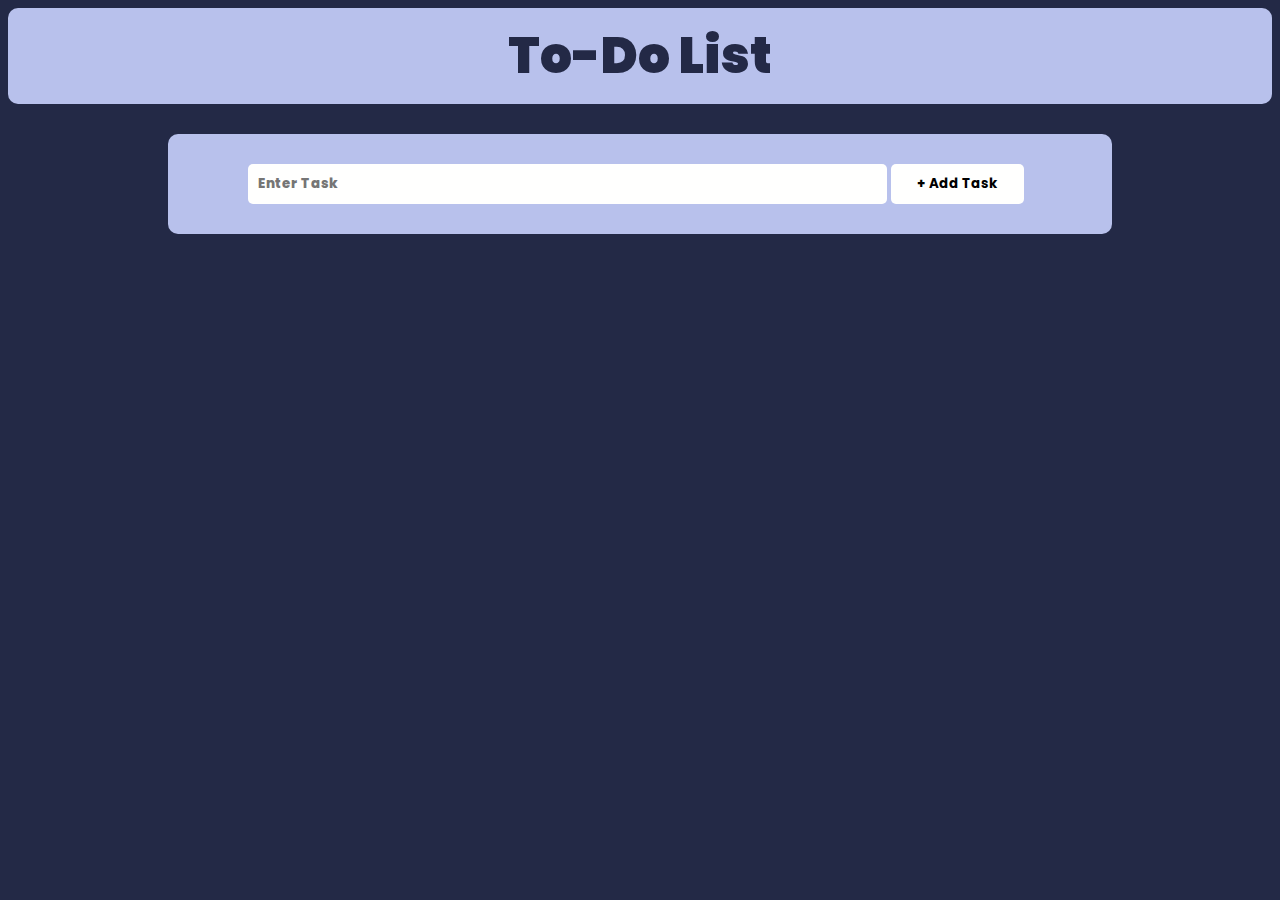
<file: index.html>
<!DOCTYPE html>
<html lang="en">

<head>
    <meta charset="UTF-8">
    <meta http-equiv="X-UA-Compatible" content="IE=edge">
    <meta name="viewport" content="width=device-width, initial-scale=1.0">
    <title>To Do List</title>
    <script src="todolist.js"></script>
    <link rel="stylesheet" href="todolist.css">
    <link href="https://fonts.googleapis.com/css2?family=Libre+Baskerville:ital@0;1&family=Poppins:wght@200&family=Vazirmatn:wght@700&display=swap" rel="stylesheet">
</head>

<body>
    <div id="title">To-Do List</div>
    <div id="adding"><input type="text" placeholder="Enter Task" id="inpt">
    <button id="btn" onclick="newItem()">+ Add Task</button></div>
    <div id="list">
    </div>
</body>

</html>
</file>
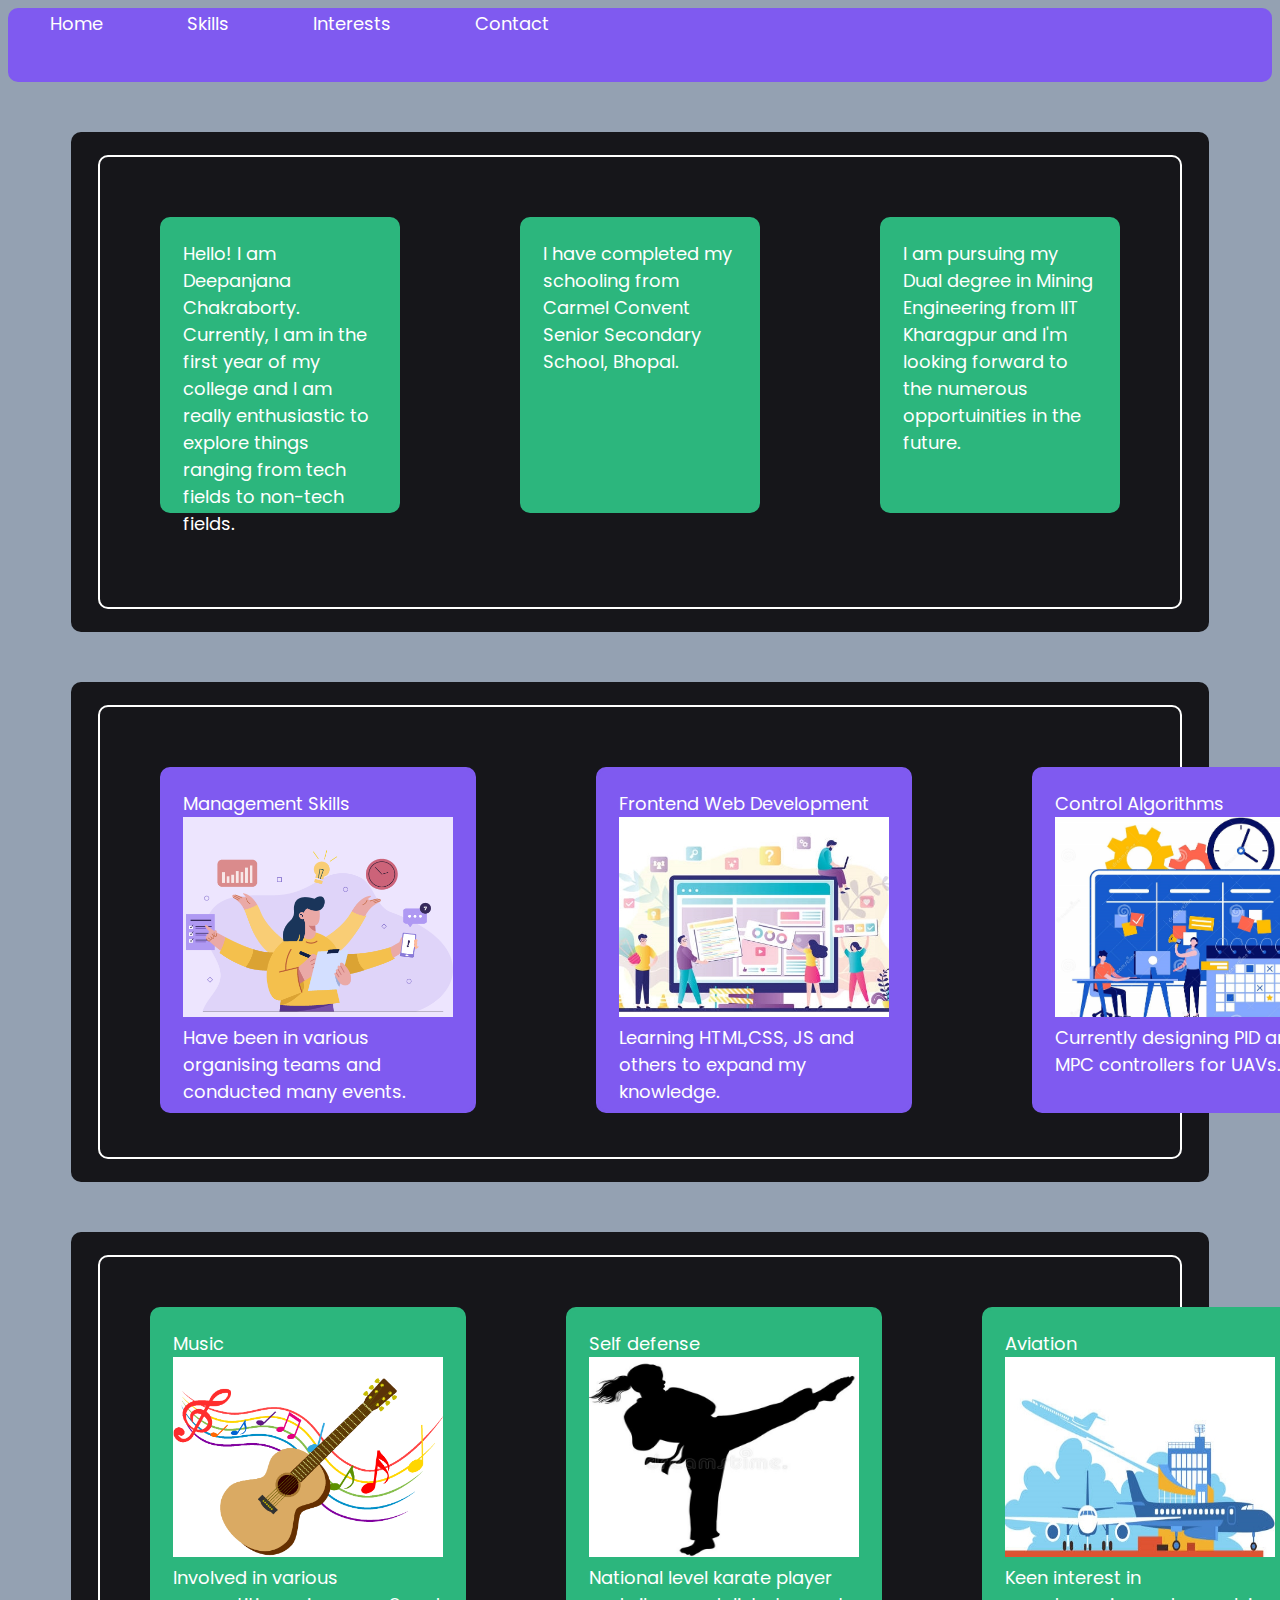
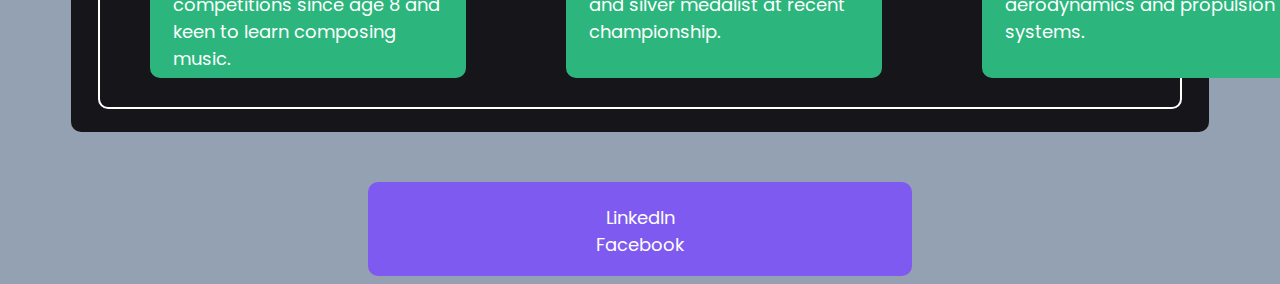
<file: Portfolio/index.html>
<!DOCTYPE html>
<html lang="en">

<head>
    <meta charset="UTF-8">
    <meta http-equiv="X-UA-Compatible" content="IE=edge">
    <meta name="viewport" content="width=device-width, initial-scale=1.0">
    <title>Portfolio</title>
    <link rel="stylesheet" href="task1.css">
    <link rel="preconnect" href="https://fonts.googleapis.com">
    <link rel="preconnect" href="https://fonts.gstatic.com" crossorigin>
    <link
        href="https://fonts.googleapis.com/css2?family=Libre+Baskerville:ital@0;1&family=Vazirmatn:wght@700&display=swap"
        rel="stylesheet">
    <link href="https://fonts.googleapis.com/css2?family=Libre+Baskerville:ital@0;1&family=Poppins:wght@200;500&family=Vazirmatn:wght@700&display=swap" rel="stylesheet">   
</head>

<body>
    <!--Start of Navigation menu-->
    <div id="nav-con">
        <div><a href="#con1">Home</a></div>
        <div><a href="#con2" >Skills</a></div>
        <div><a href="#con3" >Interests</a></div>
        <div><a href="#contact" >Contact</a></div>
    </div>
    <!--Start of main content-->
        <!--Outer container number 1-->
        <div class="con" id="con1">
            <!-- Box containing content about intro/home-->
            <div class="box" id="box1" >
                
                
                
                   <div class="shadow"> Hello! I am Deepanjana Chakraborty. Currently, I am in the first year of my college and I am really enthusiastic to explore things ranging from tech fields to non-tech fields.  </div>
                   <div class="shadow"> I have completed my schooling from Carmel Convent Senior Secondary School, Bhopal.</div>
                   <div class="shadow"> I am pursuing my Dual degree in Mining Engineering from IIT Kharagpur and I'm looking forward to the numerous opportuinities in the future.</div>
                
                
            </div>
            
        </div>
        <!--Outer container number 2-->
        <div class="con" id="con2">
            <!-- Box containing content about education -->
            <div class="box" id="box2">
                <div class="shadow">Management Skills <br> <img src="Self-Management-Skills.png" alt=""> Have been in various organising teams and conducted many events.
                </div>
                <div class="shadow">Frontend Web Development <br><img src="istockphoto-1265041897-612x612.jpg" alt=""> Learning HTML,CSS, JS and others to expand my knowledge.</div>
                <div class="shadow">Control Algorithms <img src="workflow-management-concept-businessman-character-working-process-control-time-optimization-performance-improvement-modern-201283013.jpg" alt=""> Currently designing PID and MPC controllers for UAVs.</div>
            </div>
        </div>
        <!-- Outer container number 3 -->
        <div class="con" id="con3">
            <!-- Box containing content about skills -->
            <div class="box" id="box3">
                <div class="shadow">Music <img src="1652.png" alt=""> Involved in various competitions since age 8 and keen to learn composing music.</div>
                <div class="shadow">Self defense <img src="karate-girl-vector-fighter-girl-silhouette-karate-girl-vector-isolated-white-background-121470564.jpg" alt=""> National level karate player and silver medalist at recent championship.</div>
                <div class="shadow">Aviation <img src="istockphoto-991341904-612x612.jpg" alt=""> Keen interest in aerodynamics and propulsion systems.</div>
            </div>

        </div>
        <!-- Contact link to linkedin and facebook -->
        <div id="contact">
            <div><a href="https://www.linkedin.com/in/deepanjana-chakraborty-52b1a1230/" target="_blank">LinkedIn</a></div>
            <div><a href="https://www.facebook.com/profile.php?id=100075356947353" target="_blank">Facebook</a></div>
        </div>
    
</body>

</html>
</file>
<file: todolist.css>
#title{
    background: #B8C1EC ;
    color: #232946;
    font-size:50px ;
    padding: 10px;
    text-align: center;
    font-family: 'Poppins', sans-serif;
    font-weight: 1000;
    border-radius: 10px;
}
.element{
    background-color: #eebbc3;
    width: 70%;
    margin: auto; 
    position: relative;
    border-radius: 7px;
    font-family: 'Poppins', sans-serif;
    color: #232946;
    font-weight: 1000;
    margin-top: 10px;
}
#btn{
    background-color: #fffffe;
}
body{
    background-color: #232946;
}
#adding{
    padding: 30px;
    background-color:#B8C1EC ;
    width: 70%;
    margin: auto;
    margin-top: 30px;
    border-radius: 10px;
}
#adding button{
    padding: 10px;
    background-color: #fffffe;
    border: #fffffe;
    border-radius: 5px;
    width: 15%;
    font-family:'Poppins', sans-serif;
    font-weight: 700;
}
#adding button:hover{
    background-color: #eebbc3;
}
#adding input{
    padding: 10px;
    background-color:#fffffe;
    border: #fffffe;
    border-radius: 5px;
    margin-left: 50px;
    width:70%;
    font-family:'Poppins', sans-serif;
    font-weight: 800;
}
li{
    padding: 10px;
    margin-top: 10px;
}
.close{
    float: right;
    text-decoration: none;
}
</file>
<file: Portfolio/task1.css>
a{
    text-decoration: none;
    color: #fffffe;
    font-family: 'Poppins', sans-serif;
    font-size: large;
    position: relative;
    padding: 20px;
}
#nav-con div{
    display: inline;
    margin: 20px;
    margin-top: 50px;
    position:relative;
}
a:hover{
    color: #16161a;
}

#nav-con {
    background-color: #7f5af0;
    height: 70px;

    border-color:#7f5af0 ;
    border-width: 2px;
    border-style: solid;
    position: relative;
    border-radius: 10px;
}

body {
   background-color: #94a1b2;
}

#con1 {
    background-color: #16161a;
    color: #fffffe;
}

#con2 {
    background-color:#16161a ;
    color: #fffffe; 
}

#con3 {
    background-color:#16161a ;
    color: #fffffe;
}

.box {
    border: 2px solid #fffffe;
    height: 90%;
    width: 95%;
    margin: auto;
    position: relative;
    padding: auto;
    display: flex;
    border-radius: 10px;
}

.con {

    height: 500px;
    width: 90%;
    display: flex;
    margin: auto;
    margin-top: 50px;
    border-radius: 10px;
}


#contact{
    background-color: #7f5af0;
    margin: auto;
    width: 500px;
    height: 50px;
    color: #fffffe;
    padding:20px;
    text-align: center;
    margin-top: 50px;
    border:2px solid #7f5af0;
    border-radius: 10px
}
#box1 div{
    border:3px solid #2cb67d;
    height:250px;
    width: 300px;
    margin:60px;
    padding: 20px;
    background-color: #2cb67d;
    font-family: 'Poppins', sans-serif;
    font-size: large;
    border-radius: 10px;
}
#box2 div{
    border:3px solid #7f5af0;
    height:300px;
    width: 300px;
    margin:60px;
    padding: 20px;
    background-color: #7f5af0;
    font-family: 'Poppins', sans-serif;
    font-size: large;
    border-radius: 10px;
}
#box3 div{
    border:3px solid #2cb67d;
    height:325px;
    width: 300px;
    margin:50px;
    padding: 20px;
    background-color: #2cb67d;
    font-family: 'Poppins', sans-serif;
    font-size: large;
    border-radius: 10px;
}
img{
    height:200px;
    width:270px;
}
#box1 div:hover {
    box-shadow: 10px 10px 10px #94a1b2;
}
#box2 div:hover {
    box-shadow: 10px 10px 10px #94a1b2;
}
#box3 div:hover {
    box-shadow: 10px 10px 10px #94a1b2;
}
</file>
